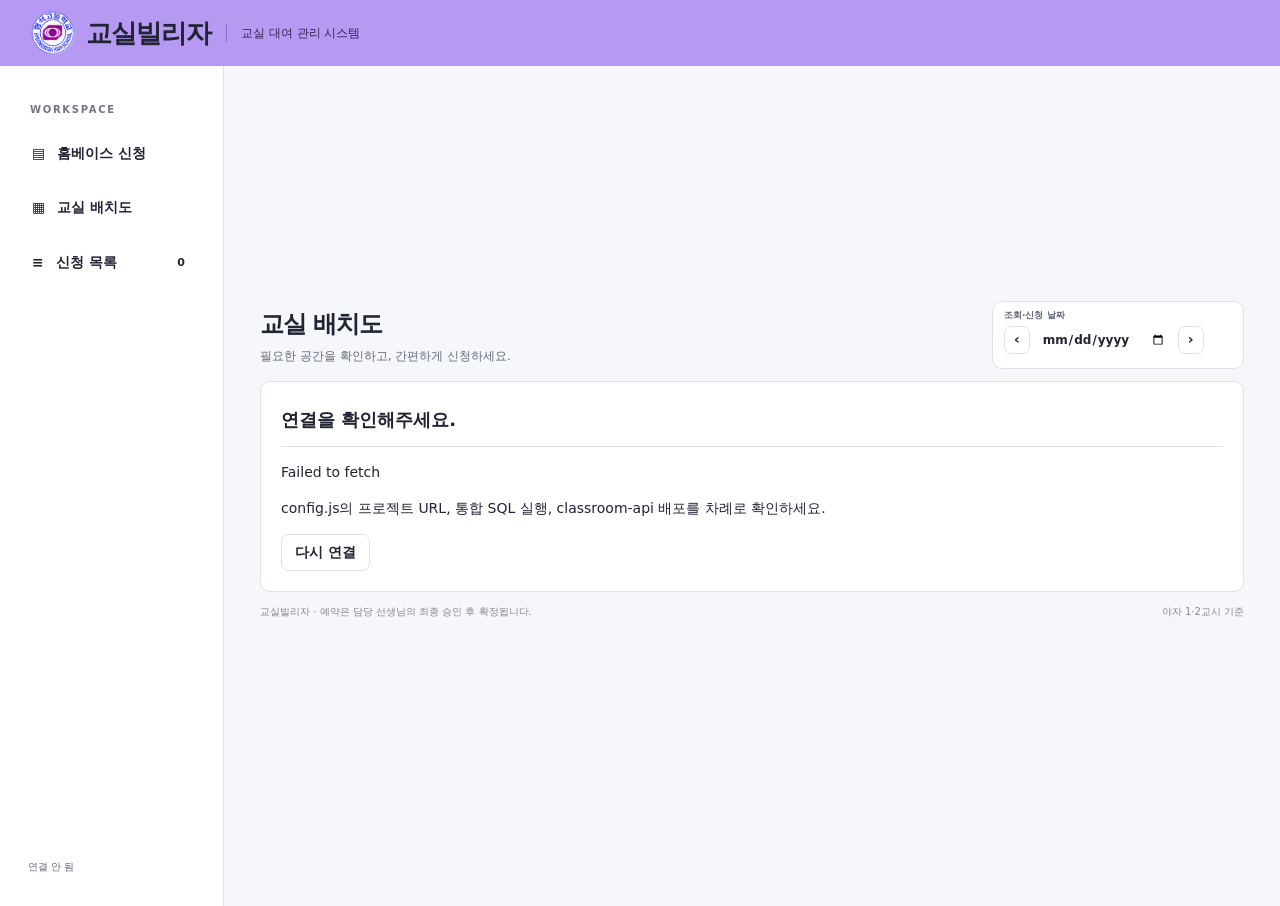
<file: index.html>
<!doctype html>
<html lang="ko"><head><meta charset="utf-8"><meta name="viewport" content="width=device-width, initial-scale=1"><meta name="theme-color" content="#B699F2"><title>교실빌리자 · 교실 대여 관리</title><link rel="stylesheet" href="style.css"><script defer src="config.js"></script><script defer src="script.js"></script><meta name="referrer" content="no-referrer"></head>
<body><a class="skip" href="#main">본문으로 이동</a>

<header class="top"><a class="brand" href="#"><img src="school-logo.png" alt="경성고등학교 교표" class="school-logo"> <strong>교실빌리자</strong><small>교실 대여 관리 시스템</small></a><div id="account" class="actions"></div></header>
<div class="shell"><aside class="side"><div class="side-label">WORKSPACE</div><nav aria-label="주 메뉴"><button data-action="homebase">▤ <span>홈베이스 신청</span></button><button data-view="map">▦ <span>교실 배치도</span></button><button data-view="requests">≡ <span>신청 목록</span><b id="nav-count">0</b></button><button data-view="review" class="auth" hidden>✓ <span>신청서 확인</span></button><button data-view="calendar" class="auth" hidden>▤ <span>달력으로 보기</span></button></nav><div class="side-label auth" hidden>MANAGEMENT</div><div id="tools"></div><div class="side-note"><small id="sync">연결 중…</small></div></aside>
<main id="main" tabindex="-1"><section id="notices" aria-label="운영 공지"></section><div class="page-head"><div><h1 id="page-title">교실 배치도</h1><p id="page-desc">필요한 공간을 확인하고, 간편하게 신청하세요.</p></div><div id="stats" class="stats"></div><div class="date-box"><label for="date">조회·신청 날짜</label><div class="actions"><button data-action="prev-date" aria-label="이전 날짜">‹</button><input type="date" id="date"><button data-action="next-date" aria-label="다음 날짜">›</button><button data-action="today" id="today-btn" hidden>오늘 날짜로</button></div><small id="weekday"></small></div></div>
<section id="content" aria-label="교실 현황"></section><footer class="foot"><span>교실빌리자 · 예약은 담당 선생님의 최종 승인 후 확정됩니다.</span><span>야자 1·2교시 기준</span></footer></main></div>
<dialog id="modal" aria-labelledby="modal-title"><div class="modal-head"><div><div class="eyebrow">교실빌리자</div><h2 id="modal-title"></h2></div><button data-action="close" class="icon" aria-label="창 닫기">×</button></div><div id="modal-body"></div><p id="modal-error" class="error" role="alert"></p></dialog>
<div id="toast" role="status" aria-live="polite" hidden></div><noscript>이 프로그램을 사용하려면 JavaScript를 활성화해주세요.</noscript></body></html>
</file>
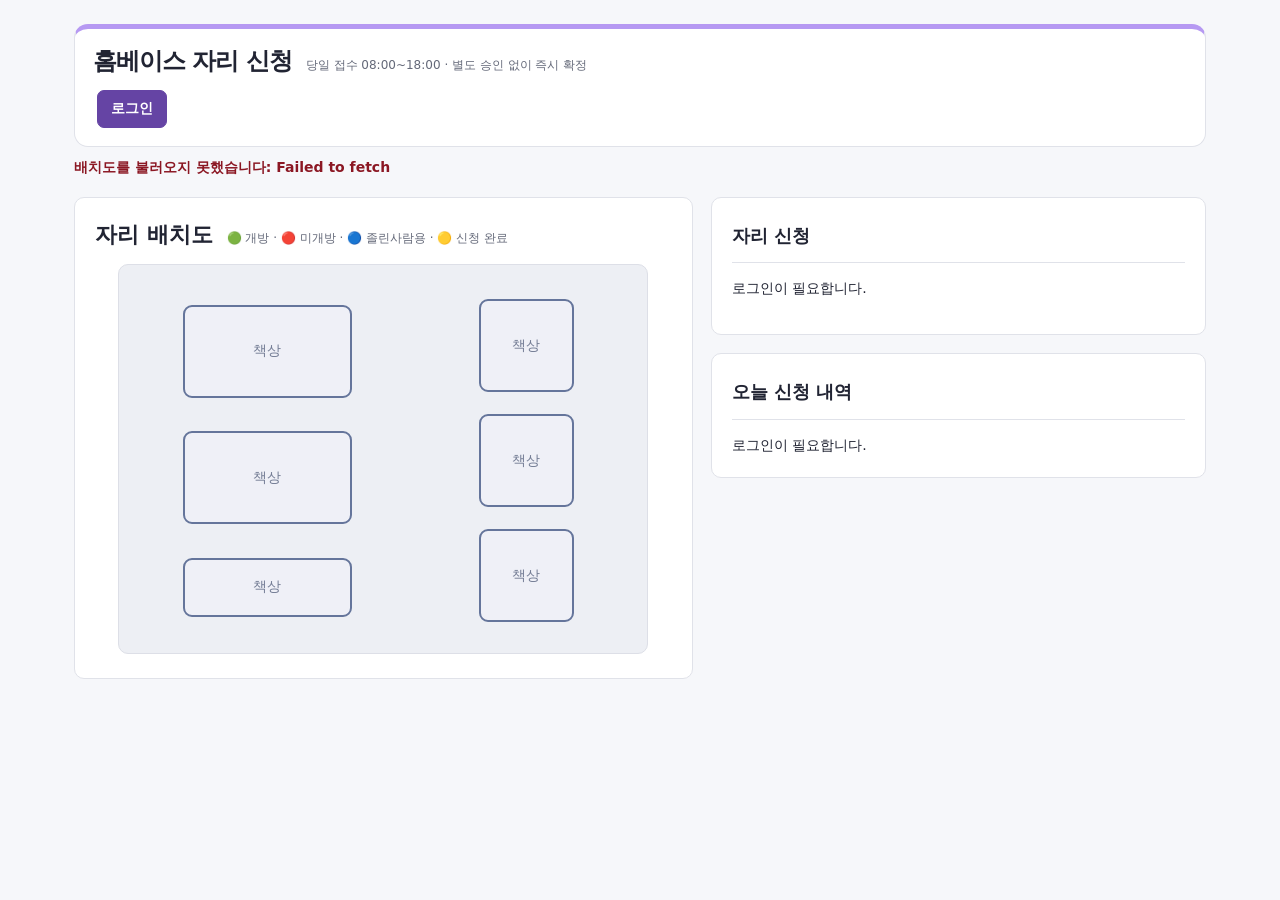
<file: homebase.html>
<!doctype html><html lang="ko"><head><meta charset="utf-8"><meta name="viewport" content="width=device-width,initial-scale=1"><title>홈베이스 자리 신청</title><link rel="stylesheet" href="style.css"><link rel="stylesheet" href="homebase.css"><script defer src="config.js"></script><script defer src="homebase.js"></script></head><body><main class="hb"><header><div class="hb-head"><div class="hb-title"><h1>홈베이스 자리 신청</h1><small>당일 접수 08:00~18:00 · 별도 승인 없이 즉시 확정</small></div><div id="staffMenu"></div></div><div id="who"></div></header><div id="message" role="status"></div><section id="app" hidden><section class="panel" id="mapPanel"><div class="hb-title"><h2>자리 배치도</h2><span class="legend">🟢 개방 · 🔴 미개방 · 🔵 졸린사람용 · 🟡 신청 완료</span></div><label hidden><select id="mapPeriod" aria-label="조회 교시"><option value="1">야자 1교시 18:50~20:00</option><option value="2">야자 2교시 20:10~21:20</option></select></label><div class="floor"><div class="tables left"><div class="desk d1">책상</div><div class="desk d2">책상</div><div class="desk d3">책상</div></div><div class="tables right"><div class="desk">책상</div><div class="desk">책상</div><div class="desk">책상</div></div><div id="seats"></div></div></section><section id="staffPanel" class="panel" hidden></section><aside id="studentSide"><section id="studentPanel" class="panel"></section><section class="panel"><h2>오늘 신청 내역</h2><div id="bookings"></div></section></aside></section><dialog id="editor"><form id="editForm"></form><button type="button" id="closeEditor">닫기</button></dialog></main></body></html>
</file>
<file: style.css>
*{box-sizing:border-box} :root{--purple:#B699F2;--ink:#212433;--muted:#646979;--line:#e0e2e9;--bg:#f6f7fa;--green:#40BD6A;--rent:#FFFB8C;--accent:#6544a4}body{margin:0;background:var(--bg);color:var(--ink);font:14px/1.55 system-ui,-apple-system,'Apple SD Gothic Neo','Malgun Gothic',sans-serif}button,input,select,textarea{font:inherit}button{cursor:pointer;min-height:36px;padding:7px 13px;border:1px solid var(--line);border-radius:5px;background:white;color:var(--ink);font-weight:600;transition:background .15s}button:hover:not(:disabled){background:#eeebf6;border-color:#b5a5d4}button:disabled{cursor:not-allowed;opacity:.55}button:focus-visible,a:focus-visible,input:focus-visible,select:focus-visible,textarea:focus-visible{outline:3px solid #6942bb;outline-offset:3px}a{color:inherit;text-decoration:none}h1,h2,h3,p{margin-top:0}h1{font-size:29px;letter-spacing:-1px;margin:5px 0 8px}h2{font-size:22px;margin:4px 0}h3{font-size:16px}small{color:var(--muted)}.skip{position:absolute;top:-100px;background:white;z-index:99;padding:15px}.skip:focus{top:0}[hidden]{display:none!important}#demo-banner{background:#322945;color:white;text-align:center;padding:7px;font-size:12px}.top{background:var(--purple);min-height:76px;display:flex;align-items:center;justify-content:space-between;padding:15px 30px;gap:20px}.brand{display:flex;align-items:center;gap:10px;font-size:26px}.brand strong{letter-spacing:-1px}.brand span{color:#47336b}.brand small{font-size:12px;color:#382552;border-left:1px solid #8d71be;padding-left:14px;margin-left:5px}.actions{display:flex;align-items:center;gap:7px;flex-wrap:wrap}.top button{background:#ffffffb8;border-color:#ffffff77}.shell{display:grid;grid-template-columns:224px 1fr;min-height:calc(100vh - 76px)}.side{background:white;border-right:1px solid var(--line);padding:30px 18px;display:flex;flex-direction:column;gap:12px}.side-label{font-size:10px;font-weight:800;letter-spacing:1.7px;color:#777383;padding:0 12px;margin-top:6px}nav{display:flex;flex-direction:column;gap:7px}.side button{display:flex;align-items:center;text-align:left;gap:12px;border-color:transparent;width:100%;padding:12px 13px;background:transparent}.side button.active{background:#eee7fc;color:#5f3b98}.side button b{margin-left:auto;background:white;padding:0 6px;font-size:11px;border-radius:4px}#tools{display:flex;flex-direction:column;gap:6px}.side #manage-btn{background:var(--green);color:#123920}.side-note{margin-top:auto;padding:45px 10px 0;color:var(--muted);font-size:12px}.side-note strong{color:#494155}.side-note p{line-height:1.8;margin:9px 0 20px}main{padding:35px 36px 65px;min-width:0;max-width:1700px;width:100%;margin:auto}.page-head{display:flex;justify-content:space-between;gap:20px;margin-bottom:25px}.eyebrow{font-size:10px;letter-spacing:2px;font-weight:800;color:#77638f}.page-head p{color:var(--muted);font-size:13px;margin:0}.date-box{background:white;padding:12px 15px;border:1px solid var(--line);border-radius:6px;min-width:280px}.date-box label{font-size:10px;font-weight:700;color:var(--muted);display:block;margin-bottom:6px}.date-box input{border:0;font-weight:700;padding:5px;background:transparent;max-width:155px}.date-box button{min-height:28px;padding:1px 9px}.date-box small{display:block;margin-top:5px;font-size:11px}.stats{display:grid;grid-template-columns:repeat(4,1fr);gap:14px;margin-bottom:26px}.stat{background:white;border:1px solid var(--line);border-radius:6px;padding:16px 20px;display:flex;justify-content:space-between;align-items:center;border-top:3px solid #d4c5ec}.stat small{display:block;font-size:12px}.stat strong{font-size:28px;line-height:1.2;letter-spacing:-1px}.stat i{font-style:normal;width:34px;height:34px;background:#f1edf8;display:grid;place-items:center;font-size:17px;color:#70568b}.stat:nth-child(2){border-top-color:var(--green)}.stat:nth-child(3){border-top-color:#dbcd4e}.section-bar{display:flex;justify-content:space-between;align-items:center;gap:10px;margin-bottom:14px}.section-bar h2{font-size:16px}.legend{display:flex;gap:12px;font-size:11px;color:var(--muted);flex-wrap:wrap}.dot:before{content:'';display:inline-block;width:7px;height:7px;border-radius:2px;background:#45b774;margin-right:5px}.dot.rent:before{background:#d0c933}.dot.block:before{background:#a89abf}.floor{background:#edeff4;border:1px solid #dddfe7;border-radius:8px;padding:19px}.row{display:grid;grid-template-columns:repeat(5,minmax(0,1fr));gap:12px;direction:rtl}.room{background:white;border:1px solid #d5d8e2;border-top:3px solid #bca4de;border-radius:5px;padding:15px 12px;direction:ltr;display:flex;flex-direction:column;min-height:216px;box-shadow:0 2px 3px #23243504}.room h3{margin:0;font-size:19px;letter-spacing:-.5px}.room .owner{font-size:10px;line-height:1.6;color:var(--muted);min-height:32px;margin:3px 0 10px}.badge{display:inline-block;font-size:10px;font-weight:600;padding:2px 6px;background:#eee8f9;color:#62438a;border-radius:3px;margin:2px}.pending-badge{font-size:10px;color:#815600}.room .slot{padding:8px;margin:3px 0;font-size:11px;border-radius:3px;display:flex;flex-wrap:wrap;gap:3px;align-items:center}.slot.available{background:#87E69CFF;color:#000000FF}.slot.rented{background:var(--rent);color:#000000FF}.slot.blocked{background:#B798EBFF;color:#000000FF}.slot.closed{background:#E76F6FFF;color:#000000FF}.slot button{border:0;background:#ffffffa6;font-size:10px;min-height:22px;padding:2px 5px}.room>.book{margin-top:auto;font-size:11px;padding:5px;min-height:30px;background:#faf8fe}.corridor{font-size:10px;letter-spacing:8px;text-align:center;color:#777e8b;padding:17px}.notice{padding:13px 16px;background:#f0ecf8;border-left:3px solid #a38ac7;font-size:12px;margin:18px 0;color:#635276}.foot{display:flex;justify-content:space-between;gap:15px;color:#858693;font-size:10px;margin-top:22px}.split{display:grid;grid-template-columns:1fr 1fr;gap:22px}.panel{border:1px solid var(--line);background:white;padding:20px;border-radius:6px}.panel>h2{font-size:18px;border-bottom:1px solid var(--line);padding-bottom:13px;margin-bottom:15px}.group{border:1px solid var(--line);margin-bottom:15px;border-radius:5px;overflow:hidden}.group-head{padding:9px 12px;background:#f3ecdb;font-size:12px;font-weight:700;display:flex;justify-content:space-between;gap:8px}.group-head.p2{background:#e7f2e9}.group-head.both{background:#dce9fc;color:#2f5186}.app{padding:15px;background:white;border-bottom:1px solid var(--line)}.app:last-child{border-bottom:0}.app.mine{background:#fffdf2;box-shadow:inset 3px 0 #e4c969}.app h3{margin:0 0 5px;font-size:15px}.app p{font-size:12px;color:var(--muted);margin-bottom:8px}.app .reason{background:#f8f8fb;color:#4c4359;padding:8px;white-space:pre-wrap;overflow-wrap:anywhere}.app button{min-height:29px;font-size:11px;padding:4px 9px}.primary{background:#624493!important;color:white!important;border-color:#624493!important}.success{background:#e7f5ec!important;color:#205f36!important;border-color:#b9dfc5!important}.danger{background:#fff0f0!important;color:#a33232!important;border-color:#e9bcbc!important}.empty{padding:38px 20px;text-align:center;color:var(--muted);font-size:13px}.empty b{display:block;font-size:24px;color:#b6afc3;margin-bottom:8px}dialog{border:1px solid #d9d2e6;border-radius:9px;padding:0;width:min(820px,calc(100% - 30px));max-height:90vh;color:var(--ink);box-shadow:0 24px 80px #1c113b38}dialog::backdrop{background:#1e183c66;backdrop-filter:blur(2px)}.modal-head{position:sticky;top:0;background:white;z-index:1;display:flex;align-items:center;justify-content:space-between;padding:20px 26px;border-bottom:1px solid var(--line)}.icon{font-size:23px;border:0;padding:0 10px}#modal-body{padding:23px 26px 10px}form{margin:0}label.field{display:flex;flex-direction:column;gap:6px;font-size:12px;font-weight:650;margin-bottom:15px}input,select,textarea{border:1px solid #d2d5df;border-radius:4px;padding:10px 11px;background:white;min-width:0;color:var(--ink);max-width:100%}input[readonly]{background:#f3f3f7;color:#626572}textarea{resize:vertical;min-height:82px}.form-grid{display:grid;grid-template-columns:1fr 1fr;gap:0 18px}.full{grid-column:1/-1}.help{font-size:11px;font-weight:400;color:var(--muted)}fieldset{padding:0;border:0;margin:0 0 16px}legend{font-size:12px;font-weight:650;margin-bottom:7px}.toggle{display:inline-flex;gap:7px;flex-wrap:wrap}.toggle label{position:relative;cursor:pointer}.toggle input{position:absolute;opacity:0;width:1px;height:1px}.toggle span{display:block;min-width:85px;text-align:center;border:1px solid #d2d5df;border-radius:4px;padding:9px 14px;font-size:12px}.toggle input:checked+span{background:#eee7fb;border-color:#9a7bc6;color:#573586;box-shadow:inset 0 0 0 1px #9a7bc6}.toggle input:disabled+span{background:#fae9e9;color:#975353;cursor:not-allowed}.toggle input:focus-visible+span{outline:3px solid #6942bb}.form-actions{display:flex;justify-content:flex-end;gap:8px;padding:15px 0;border-top:1px solid var(--line);margin-top:14px}.error{color:#ac2525;margin:0;padding:0 26px 15px;font-size:12px}.error:empty{padding:0}.detail-grid{display:grid;grid-template-columns:1fr 1fr;gap:15px}.detail-grid>div{padding:12px;background:#f8f7fb;border:1px solid #ece9f1;white-space:pre-wrap;overflow-wrap:anywhere}.detail-grid small{display:block;font-size:11px;margin-bottom:5px}.table-wrap{overflow:auto}table{border-collapse:collapse;width:100%;font-size:12px}th,td{border:1px solid var(--line);text-align:left;padding:10px;vertical-align:top}th{background:#f1eef6;white-space:nowrap}td button{font-size:11px;padding:4px 7px;min-height:28px}.calendar{display:grid;grid-template-columns:repeat(7,minmax(0,1fr));border-left:1px solid var(--line);border-top:1px solid var(--line);background:white}.cal-cell{min-height:116px;border-right:1px solid var(--line);border-bottom:1px solid var(--line);padding:9px;min-width:0;font-size:11px}.cal-day{font-size:13px;font-weight:700;margin-bottom:5px}.cal-cell.today{background:#f7f2ff}.cal-cell.blank{background:#f0f1f4}.cal-cell .chip{display:block;background:var(--rent);padding:5px;margin:4px 0;text-align:left;font-size:10px;width:100%;border:0;overflow-wrap:anywhere}.cal-label{padding:9px;text-align:center;font-size:11px;border-right:1px solid var(--line);border-bottom:1px solid var(--line);background:#eeeaf5}.filterbar{display:flex;align-items:center;gap:10px;flex-wrap:wrap;margin-bottom:15px}.filterbar select{font-size:12px;padding:7px}#bottom{position:fixed;bottom:14px;left:50%;transform:translateX(-50%);padding:6px;background:#ffffffee;box-shadow:0 4px 20px #22222220;border:1px solid var(--line);border-radius:7px;display:flex;gap:5px;z-index:2}#bottom button{font-size:11px;white-space:nowrap}#toast{position:fixed;bottom:72px;left:50%;transform:translateX(-50%);z-index:10;max-width:90%;background:#302842;color:white;border-radius:6px;padding:13px 22px;box-shadow:0 5px 25px #0002;font-size:13px}.schedule-item{border:1px solid var(--line);padding:12px;margin-bottom:10px;font-size:12px;display:flex;justify-content:space-between;gap:10px;align-items:center}.schedule-item small{display:block}.toolbar{display:flex;gap:6px;flex-wrap:wrap}.checkbox-list{display:flex;gap:8px;flex-wrap:wrap;font-size:12px}.checkbox-list label{background:#f4f1f9;padding:5px 8px;border-radius:3px}pre{white-space:pre-wrap;overflow-wrap:anywhere;font-size:12px}@media(min-width:1550px){.room{min-height:235px;padding:18px}.room h3{font-size:22px}.room .slot{font-size:12px}}@media(max-width:1200px){.shell{grid-template-columns:185px 1fr}main{padding:28px 22px}.side{padding:24px 12px}.room{padding:10px 8px}.room h3{font-size:17px}.floor{padding:12px}.row{gap:8px}.top{padding:15px 22px}.brand small{display:none}}@media(max-width:950px){.shell{grid-template-columns:1fr}.side{border-right:0;border-bottom:1px solid var(--line);padding:10px 16px;gap:8px}.side nav{flex-direction:row;overflow:auto}.side button{white-space:nowrap;width:auto;font-size:12px;padding:8px 12px}.side-label,.side-note{display:none!important}#tools{flex-direction:row;flex-wrap:wrap;gap:5px}.side #manage-btn{padding:7px 12px}.page-head{align-items:flex-start}.row{grid-template-columns:repeat(5,minmax(0,1fr))}.room .slot{font-size:10px}.split{gap:12px}.top{flex-wrap:wrap;padding:12px 20px}.top .actions{font-size:12px}.top button{font-size:11px;min-height:29px}.cal-cell{min-height:95px;padding:6px}}@media(max-width:650px){main{padding:22px 14px 70px}h1{font-size:25px}.page-head{flex-direction:column;margin-bottom:18px}.date-box{width:100%;min-width:0;padding:10px 12px}.date-box label{display:none}.date-box small{display:inline-block;margin:4px 0 0 7px}.stats{gap:8px;margin-bottom:18px;grid-template-columns:repeat(2,1fr)}.stat{padding:12px 14px}.stat strong{font-size:24px}.stat i{height:28px;width:28px;font-size:15px}.row{grid-template-columns:repeat(2,minmax(0,1fr));direction:rtl}.room{min-height:200px}.room .slot{font-size:11px}.spacer{display:none}.corridor{padding:13px}.section-bar{align-items:flex-start;flex-direction:column}.legend{font-size:10px}.split{grid-template-columns:1fr}.panel{padding:14px}.form-grid,.detail-grid{grid-template-columns:1fr}.form-grid .full{grid-column:auto}#modal-body{padding:18px}.modal-head{padding:16px 18px}.foot{flex-direction:column}.calendar{overflow:visible}.cal-cell{min-height:85px;padding:4px}.cal-cell .chip{font-size:9px;padding:3px}.cal-label{padding:5px}.brand{font-size:23px}.brand small{display:none}.notice{font-size:11px}#bottom{bottom:8px}#bottom button{font-size:10px;padding:6px}.schedule-item{align-items:flex-start;flex-direction:column}.top{gap:10px}.top #account{margin-left:auto}.eyebrow{font-size:9px}}

.stat small.inline{display:inline}

/* v1.1: compact administrative layout */
button,input,select,textarea,.panel,.room,.floor,.date-box,.stat,.group,.badge,.toggle span,.schedule-item,dialog,#bottom,#toast,.checkbox-list label{border-radius:1px}
.room,dialog,#bottom{box-shadow:none}.top{min-height:60px;padding-top:10px;padding-bottom:10px}.shell{min-height:calc(100vh - 60px)}
main{padding-top:20px}.page-head{margin-bottom:15px;align-items:center}h1{font-size:24px;margin:2px 0 4px}.page-head p{font-size:12px}.eyebrow{font-size:9px}.date-box{padding:7px 11px;min-width:260px}.date-box label{font-size:9px;margin-bottom:2px}.date-box input{font-size:12px}.date-box small{font-size:10px}.stats{grid-template-columns:repeat(2,minmax(0,220px));gap:10px;margin-bottom:18px}.stat{padding:9px 14px;border-top-width:2px}.stat strong{font-size:22px}.stat i{width:27px;height:27px;font-size:14px}.side-note{padding-top:20px}
body[data-view="review"] main{padding-top:12px}body[data-view="review"] .page-head{margin-bottom:10px}body[data-view="review"] h1{font-size:21px}body[data-view="review"] .page-head p{font-size:11px}body[data-view="review"] .date-box{padding:5px 9px}body[data-view="review"] .stats{margin-bottom:12px}body[data-view="review"] .panel>h2{font-size:16px;padding-bottom:9px;margin-bottom:11px}
@keyframes pending-alert{0%,100%{background-color:#fff6f5;border-color:#dc8989}50%{background-color:#ffe0dd;border-color:#bf3d3d}}
.needs-action{border:1px solid #ca5757!important;border-left:4px solid #ba2929!important;animation:pending-alert 3.6s ease-in-out infinite}.needs-action .pending-badge,.needs-action .badge{color:#a42121}.side button.attention{color:#a51f1f;border:1px solid #cb6262;animation:pending-alert 3.6s ease-in-out infinite}.side button.attention b{background:#b92c2c;color:white}.lab-combined{table-layout:fixed}.lab-combined th:first-child{width:72px}.lab-combined td,.lab-combined th{padding:7px 9px}.lab-cell{display:flex;gap:5px;align-items:center;justify-content:space-between;min-height:28px;overflow-wrap:anywhere}.lab-cell .toolbar{flex-shrink:0}.lab-cell button{font-size:10px;min-height:25px;padding:3px 7px}
@media(prefers-reduced-motion:reduce){.needs-action,.side button.attention{animation:none;background:#ffe7e4}}
@media(max-width:650px){main{padding-top:14px}.page-head{gap:10px;align-items:stretch}.stats{grid-template-columns:repeat(2,minmax(0,1fr))}.lab-combined th:first-child{width:53px}.lab-combined td,.lab-combined th{padding:5px;font-size:11px}.lab-cell{flex-wrap:wrap}.lab-cell .toolbar{flex-shrink:1}.date-box{min-width:0}}

/* v1.2: rounded, compact, mirrored plan */
button,input,select,textarea{border-radius:7px}.panel,.room,.floor,.date-box,.stat,.group,.schedule-item{border-radius:10px}dialog{border-radius:14px}.badge,.toggle span,.checkbox-list label{border-radius:6px}#bottom,#toast{border-radius:9px}.room{box-shadow:0 2px 6px #23243508}
main{padding-top:14px}.page-head{display:grid;grid-template-columns:minmax(145px,1fr) auto auto;gap:16px;margin-bottom:12px;align-items:center}.page-head #page-desc:empty{display:none}.page-head>.stats{display:flex;gap:8px;margin:0}.stat{padding:7px 12px;min-width:130px}.stat strong{font-size:21px}.stat small{font-size:10px}.stat i{display:none}.date-box{min-width:252px}.row{direction:ltr}.room{min-height:185px;padding:11px}.room .owner{margin-bottom:5px;min-height:26px}.room .slot{padding:6px}.corridor{padding:10px}.section-bar{margin-bottom:9px}.floor{padding:13px}.notice{margin-top:12px;padding:9px 12px}.foot{margin-top:12px}
@media(max-width:1150px){.page-head{grid-template-columns:1fr auto}.page-head>.stats{grid-row:2;grid-column:1/-1}.page-head .date-box{grid-column:2;grid-row:1}.stat{min-width:130px}.row{gap:8px}}
@media(max-width:650px){.page-head{grid-template-columns:1fr;gap:8px}.page-head .date-box{grid-column:1;grid-row:3;min-width:0}.page-head>.stats{grid-column:1;grid-row:2;display:grid;grid-template-columns:1fr 1fr}.stat{min-width:0}.row{direction:ltr;grid-template-columns:repeat(2,minmax(0,1fr))}.room{min-height:185px}.page-head h1{font-size:23px}}

/* v1.3 */
.period-pending{display:inline-block;font-size:10px;font-weight:750;color:#a62121;background:#ffe4e1;border:1px solid #e8aaa4;border-radius:5px;padding:1px 5px;margin-left:auto}.corridor{padding:8px;min-height:16px}

.weekday-group{margin:14px 0;padding:10px 14px;background:#faf9fd;border:1px solid #e0dce9;border-radius:10px}.weekday-group h3{margin:2px 0 8px}.grade-head-badge{display:inline-block;border:2px solid #d6a500;background:#fff9da;color:#624c00;padding:2px 7px;border-radius:6px;font-weight:700}.grade-head-row td{background:#fffdf1;border-top:2px solid #e8c443;border-bottom:2px solid #e8c443}.grade-head-row td:first-child{border-left:2px solid #e8c443}.grade-head-row td:last-child{border-right:2px solid #e8c443}

/* 통합판 보완 */
[hidden]{display:none!important}.approved-students{font-weight:600;color:#293956;overflow-wrap:anywhere}input[readonly]{background:#f3f4f8}.grade-head-badge{white-space:nowrap}dialog{max-height:90dvh;overflow-y:auto}button:focus-visible,input:focus-visible,select:focus-visible,textarea:focus-visible{outline:3px solid #7354b8;outline-offset:3px}.form-grid input[type=date]{min-width:0}@media(max-width:650px){.cal-cell{min-height:90px}.calendar .chip{font-size:10px}.modal-head{position:sticky;top:0;z-index:2;background:white}.lab-combined{min-width:480px}}

.row{direction:ltr}

.schedule-item.my-schedule{border:1px solid #e7c65a;background:#fffdf3;box-shadow:0 0 0 1px #f8edbd}

.school-logo{width:46px;height:46px;object-fit:contain}.operation-notice{background:#EB9797FF;color:#000;padding:14px 18px;margin:0 0 12px;border-radius:6px;white-space:pre-wrap;overflow-wrap:anywhere}#notices:empty{display:none}.password-wrap{display:flex;align-items:stretch;position:relative;width:100%}.password-wrap input{flex:1;width:0;min-width:0}.password-wrap button{flex-shrink:0;margin-left:5px}.audit-entry{margin-bottom:12px}.audit-columns{display:grid;grid-template-columns:1fr 1fr;gap:15px}.audit-entry dl{display:grid;grid-template-columns:110px 1fr;gap:6px;font-size:12px}.audit-entry dd{margin:0;overflow-wrap:anywhere;white-space:pre-wrap}.audit-entry dt{font-weight:bold}summary{cursor:pointer}@media(max-width:650px){.audit-columns{grid-template-columns:1fr}.school-logo{width:36px;height:36px}}
</file>
<file: homebase.css>
.hb{max-width:1060px;margin:auto;padding:24px}.hb header{margin-bottom:20px}.hb section.panel{margin-top:18px}.hb label{display:block;margin:10px 0}.hb input,.hb select{padding:10px;max-width:100%}.hb button{margin:4px}.legend{margin:12px 0}.floor{position:relative;height:620px;max-width:650px;margin:20px auto}.tables{position:absolute;top:30px;bottom:40px;display:flex;flex-direction:column;justify-content:space-around}.tables.left{left:12%;width:32%}.tables.right{right:14%;width:18%}.desk{background:#eff0f7;border:2px solid #65759b;border-radius:9px;height:140px;display:grid;place-items:center;color:#737c94}.left .desk:last-child{height:70px}.seat{position:absolute;width:56px;height:45px;display:grid;place-items:center;border:2px solid #344054;border-radius:8px;font-weight:700;color:#000}.seat.open{background:#40BD6A}.seat.closed{background:#E76F6F}.seat.sleep{background:#71A9F4}.seat.booked{background:#FFFB8C}.seat-wrap[data-seat="1"]{left:23%;top:0}.seat-wrap[data-seat="2"]{left:23%;top:27.90%}.seat-wrap[data-seat="3"]{left:23%;top:36.13%}.seat-wrap[data-seat="4"]{left:23%;top:64.03%}.seat-wrap[data-seat="5"]{left:23%;top:89.52%}.seat-wrap[data-seat="6"]{left:55%;top:8.06%}.seat-wrap[data-seat="7"]{left:55%;top:32.26%}.seat-wrap[data-seat="8"]{left:55%;top:56.45%}.seat-wrap[data-seat="9"]{left:55%;top:83.87%}.seat-wrap[data-seat="10"]{right:0;top:20.16%}.seat-wrap[data-seat="11"]{right:0;top:48.39%}.seat-wrap[data-seat="12"]{right:0;top:80.65%}#message{white-space:pre-wrap;color:#8b1723;font-weight:bold}details{padding:10px;border:1px solid #ddd;border-radius:6px;margin:8px 0}summary{cursor:pointer}.hb table{width:100%}.hb td{overflow-wrap:anywhere}.hb dialog{width:min(95vw,550px)}.hb fieldset{margin:12px 0}.device.selected{background:#6544a4;color:#fff}.balance{font-size:20px;font-weight:bold}.pw{display:flex}.pw input{min-width:0;flex:1}@media(max-width:500px){.hb{padding:12px}.seat{width:42px}.tables.right{right:15%}.floor{height:620px}}
.hb{max-width:1180px}.hb-head{display:flex;align-items:center;justify-content:space-between;gap:10px;flex-wrap:wrap}.hb-head h1,.hb-head h2{margin:0}.hb #app{display:grid;grid-template-columns:minmax(0,1.25fr) minmax(0,1fr);align-items:start;gap:18px}.hb #app.staff{grid-template-columns:1fr}.hb #app.staff #staffPanel{grid-row:1}.hb #app[hidden],.hb [hidden]{display:none!important}.seat-wrap{position:absolute}.hb .seat-wrap .seat{position:relative;margin:0;width:62px;height:49px;padding:2px;line-height:1.1;display:flex;flex-direction:column;justify-content:center;gap:2px}.seat small{font-size:10px}.seat-tip{display:none;position:absolute;left:50%;bottom:100%;transform:translateX(-50%);width:174px;background:white;border:1px solid #b6a5d4;border-radius:8px;padding:7px;z-index:3;box-shadow:0 3px 12px #0002}.seat-wrap:hover .seat-tip,.seat-wrap:focus-within .seat-tip{display:block}.hb-table{overflow:auto}.hb th,.hb td{padding:7px;text-align:left;border-bottom:1px solid #e0e2e9}.hb-booking{display:grid;gap:4px;padding:8px 0;border-bottom:1px solid #e0e2e9}.hb-booking button{justify-self:start}.hb-inline,#message{color:#8b1723}.hb-inline:empty,#message:empty{display:none}@media(max-width:800px){.hb #app{grid-template-columns:minmax(0,1fr)}}

 .hb header{background:white;border:1px solid var(--line);border-top:5px solid var(--purple);border-radius:14px;padding:14px 18px;margin-bottom:10px}.hb-title{display:flex;align-items:baseline;gap:6px 14px;flex-wrap:wrap}.hb-title h1,.hb-title h2{margin:0}.hb-title small,.hb-title .legend{font-size:12px;color:var(--muted);margin:0}.hb #who{display:flex;align-items:center;gap:6px;flex-wrap:wrap;margin-top:6px}.hb #who .identity{order:2;color:var(--muted);font-size:12px}.hb #who button:first-of-type,.hb-segment button[aria-pressed=true]{background:var(--accent);color:white;border-color:var(--accent)}.hb #staffMenu{display:flex;flex-wrap:wrap;align-items:center;gap:3px}.hb #staffMenu strong{color:var(--accent)}.hb #app.staff #staffPanel{grid-row:auto}.hb #app.staff #mapPanel{grid-row:1}.hb .floor{height:clamp(310px,44vw,390px);max-width:530px;margin:12px auto 4px}.hb .tables{top:6%;bottom:5%}.hb .desk{height:27%}.hb .left .desk:last-child{height:17%}.hb .seat-wrap .seat{width:clamp(43px,8vw,61px);height:34px;gap:1px}.hb .seat-wrap .seat[aria-pressed=true]{outline:3px solid var(--accent);outline-offset:2px}.hb-dot,.hb-chip{display:inline-block;background:#fff;border:1px solid #344054;border-radius:5px;color:#000;padding:1px 4px}.hb-dot{font-size:9px;margin-inline:1px;font-weight:800;line-height:1.05}.hb-dot.open,.hb-chip.open{background:#40BD6A}.hb-dot.closed,.hb-chip.closed{background:#E76F6F}.hb-dot.sleep,.hb-chip.sleep{background:#71A9F4}.hb-dot.booked,.hb-chip.booked{background:#FFFB8C}.hb-state-list{display:flex;gap:6px;flex-wrap:wrap;margin:6px 0}.hb .seat-wrap[data-seat="10"] .seat-tip,.hb .seat-wrap[data-seat="11"] .seat-tip,.hb .seat-wrap[data-seat="12"] .seat-tip{left:auto;right:0;transform:none}
</file>
